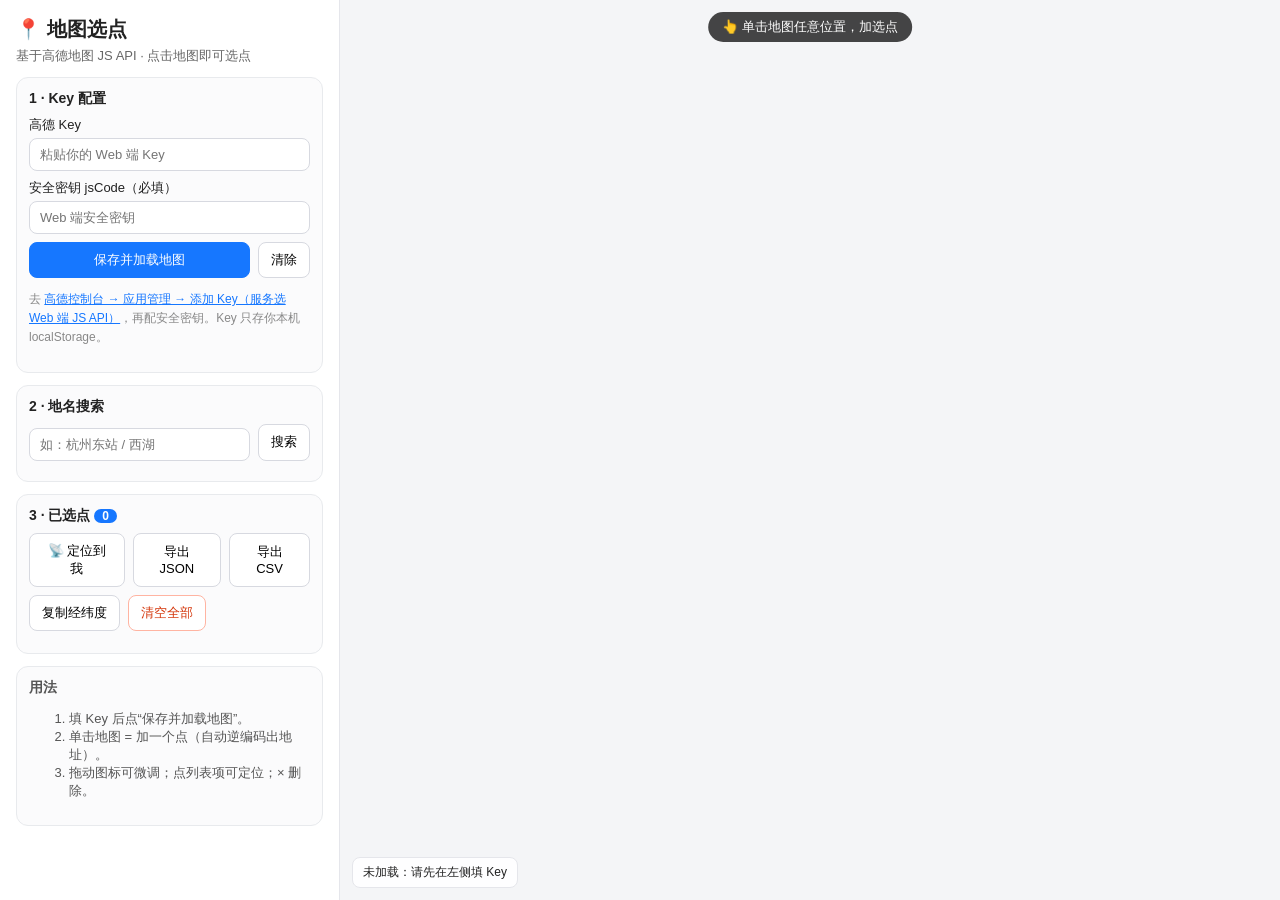
<file: prototype/index.html>
<!DOCTYPE html>
<html lang="zh-CN">
<head>
<meta charset="UTF-8" />
<meta name="viewport" content="width=device-width, initial-scale=1.0" />
<title>地图选点 · Travel</title>
<link rel="stylesheet" href="./style.css" />
</head>
<body>
<div id="app">
  <aside id="sidebar">
    <h1>📍 地图选点</h1>
    <p class="sub">基于高德地图 JS API · 点击地图即可选点</p>

    <section class="card">
      <h2>1 · Key 配置</h2>
      <label>高德 Key
        <input id="inp-key" placeholder="粘贴你的 Web 端 Key" autocomplete="off" />
      </label>
      <label>安全密钥 jsCode（必填）
        <input id="inp-jscode" placeholder="Web 端安全密钥" autocomplete="off" />
      </label>
      <div class="row">
        <button id="btn-save-key" class="primary">保存并加载地图</button>
        <button id="btn-clear-key" class="ghost">清除</button>
      </div>
      <p class="hint">去 <a href="https://console.amap.com/dev/key/app" target="_blank">高德控制台 → 应用管理 → 添加 Key（服务选 Web 端 JS API）</a>，再配安全密钥。Key 只存你本机 localStorage。</p>
    </section>

    <section class="card">
      <h2>2 · 地名搜索</h2>
      <div class="row">
        <input id="inp-search" placeholder="如：杭州东站 / 西湖" />
        <button id="btn-search">搜索</button>
      </div>
      <div id="search-results"></div>
    </section>

    <section class="card">
      <h2>3 · 已选点 <span id="point-count">0</span></h2>
      <div class="row">
        <button id="btn-locate">📡 定位到我</button>
        <button id="btn-export-json" class="ghost">导出 JSON</button>
        <button id="btn-export-csv" class="ghost">导出 CSV</button>
      </div>
      <div class="row">
        <button id="btn-copy" class="ghost">复制经纬度</button>
        <button id="btn-clear-points" class="danger-ghost">清空全部</button>
      </div>
      <ul id="point-list"></ul>
    </section>

    <section class="card small">
      <h2>用法</h2>
      <ol>
        <li>填 Key 后点“保存并加载地图”。</li>
        <li>单击地图 = 加一个点（自动逆编码出地址）。</li>
        <li>拖动图标可微调；点列表项可定位；× 删除。</li>
      </ol>
    </section>
  </aside>
  <main id="map-wrap">
    <div id="map"></div>
    <div id="map-tip">👆 单击地图任意位置，加选点</div>
    <div id="map-status">未加载：请先在左侧填 Key</div>
  </main>
</div>
<script src="./app.js"></script>
</body>
</html>
</file>
<file: prototype/style.css>
* { box-sizing: border-box; }
html, body { height: 100%; margin: 0; }
body { font-family: -apple-system, "PingFang SC", "Hiragino Sans GB", "Microsoft YaHei", sans-serif; background: #f4f5f7; color: #222; }
#app { display: flex; height: 100vh; }
#sidebar { width: 340px; min-width: 300px; max-height: 100vh; overflow-y: auto; padding: 16px; background: #fff; border-right: 1px solid #e5e6eb; }
#sidebar h1 { margin: 0; font-size: 20px; }
.sub { color: #666; font-size: 13px; margin: 4px 0 12px; }
.card { border: 1px solid #e8eaed; border-radius: 12px; padding: 12px; margin-bottom: 12px; background: #fbfbfc; }
.card h2 { font-size: 14px; margin: 0 0 8px; }
.card.small { font-size: 13px; color: #555; }
label { display: block; font-size: 13px; margin-bottom: 8px; }
input { width: 100%; padding: 8px 10px; border: 1px solid #d7d9e0; border-radius: 8px; font-size: 13px; margin-top: 4px; }
.row { display: flex; gap: 8px; margin-top: 8px; }
.row input { flex: 1; }
button { padding: 8px 12px; border-radius: 8px; border: 1px solid #d7d9e0; background: #fff; cursor: pointer; font-size: 13px; }
button.primary { background: #1677ff; border-color: #1677ff; color: #fff; flex: 1; }
button.ghost { background: #fff; }
button.danger-ghost { color: #d4380d; border-color: #ffb4a2; }
.hint { font-size: 12px; color: #888; line-height: 1.6; }
.hint a { color: #1677ff; }
#search-results { margin-top: 8px; display: flex; flex-direction: column; gap: 6px; max-height: 180px; overflow-y: auto; }
.search-item { text-align: left; border: 1px solid #e5e6eb; background: #fff; border-radius: 8px; padding: 6px 8px; }
.search-item b { display: block; font-size: 13px; }
.search-item span { font-size: 12px; color: #666; }
#point-count { background: #1677ff; color: #fff; border-radius: 10px; padding: 0 8px; font-size: 12px; }
#point-list { list-style: none; padding: 0; margin: 10px 0 0; display: flex; flex-direction: column; gap: 8px; }
#point-list li { background: #fff; border: 1px solid #e5e6eb; border-radius: 10px; padding: 8px; font-size: 13px; cursor: pointer; }
#point-list li:hover { border-color: #1677ff; }
#point-list .addr { color: #333; font-weight: 600; }
#point-list .lnglat { color: #1677ff; font-family: ui-monospace, Menlo, monospace; font-size: 12px; }
#point-list .meta { display: flex; justify-content: space-between; align-items: center; margin-top: 6px; }
#point-list .del { color: #d4380d; border: none; background: none; padding: 2px 6px; }
#map-wrap { position: relative; flex: 1; }
#map { position: absolute; inset: 0; }
#map-tip { position: absolute; top: 12px; left: 50%; transform: translateX(-50%); background: rgba(0,0,0,.72); color: #fff; font-size: 13px; padding: 6px 14px; border-radius: 20px; pointer-events: none; }
#map-status { position: absolute; bottom: 12px; left: 12px; background: rgba(255,255,255,.95); border: 1px solid #e5e6eb; font-size: 12px; padding: 6px 10px; border-radius: 8px; max-width: 70%; }
@media (max-width: 800px) {
  #app { flex-direction: column; }
  #sidebar { width: 100%; max-height: 46vh; }
  #map-wrap { flex: 1; min-height: 54vh; }
}
</file>
